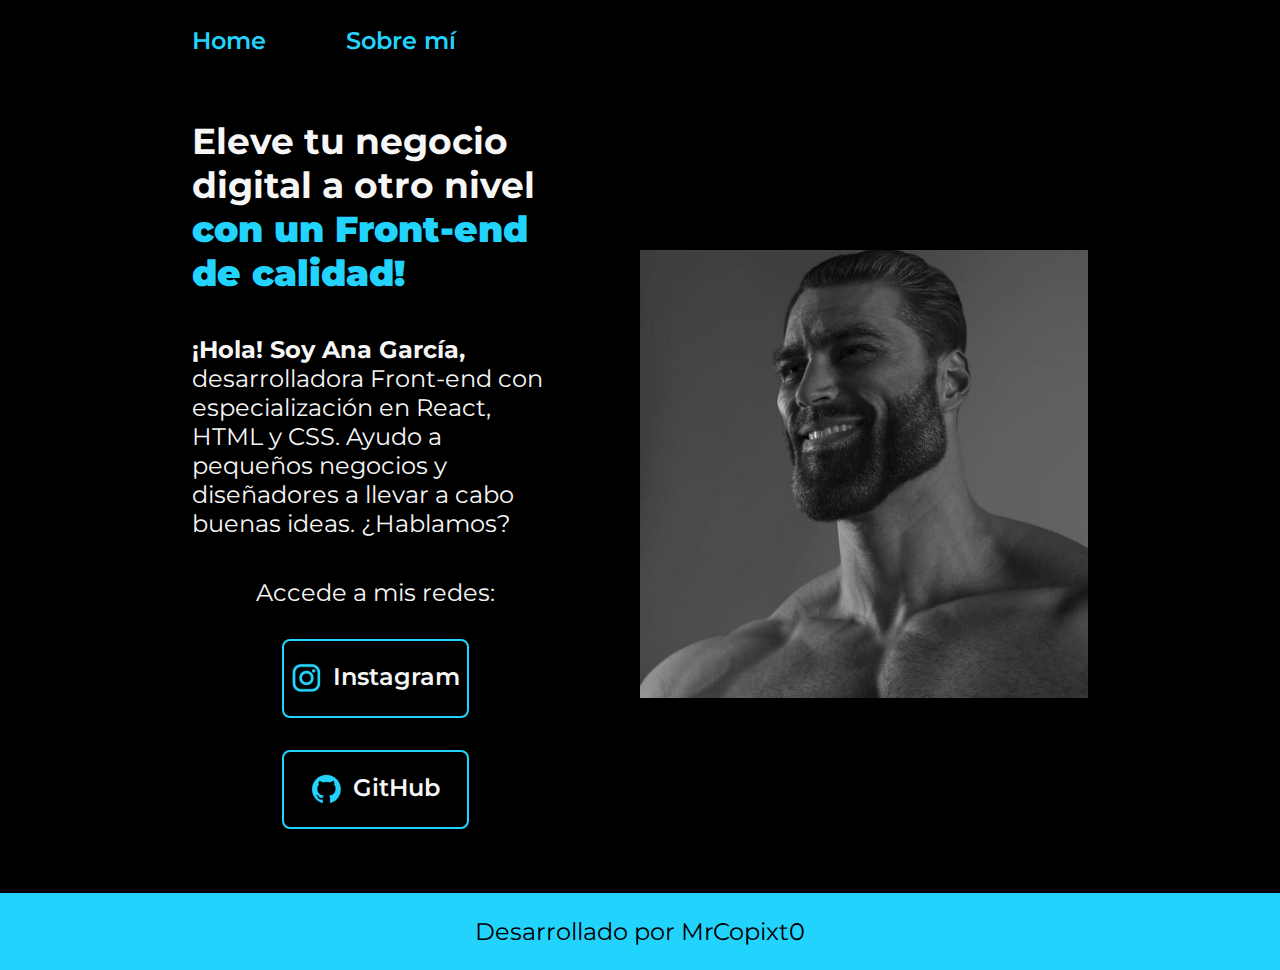
<file: index.html>
<!DOCTYPE html>
<html lang="es-PE">
<head>
    <meta charset="UTF-8">
    <meta name="viewport" content="width=device-width, initial-scale=1.0">
    <title>Portafolio</title>
    <link rel="stylesheet" href="./styles.css/style.css">
</head>
<body>
    <header class="header">
        <nav class="header__menu">
            <a class="header__menu__link" href="index.html">Home</a>
            <a class="header__menu__link" href="aboutme.html">Sobre mí</a>
        </nav>
    </header>
    <main class="presentacion">
        <section class="presentacion__contenido">
            <h1 class="presentacion__contenido__titulo">Eleve tu negocio digital a otro nivel <strong class="titulo-destaque"> con un Front-end de calidad!</strong>
            </h1>
            <p class="presentacion__contenido__texto"><strong>¡Hola! Soy Ana García,</strong> desarrolladora Front-end con especialización en React, HTML y CSS. Ayudo a pequeños negocios y diseñadores a llevar a cabo buenas ideas. ¿Hablamos?

            </p>
            <div class="presentacion__enlaces">
                <h2 class="presentacion__elaces__subtitulo">Accede a mis redes:</h2>
                <a class="presentacion__enlaces__link" href="https://www.instagram.com/">
                    <img src="Assets-aula2-curso3-html-e-css-main/assets/instagram.png">
                    Instagram</a>
                <a class="presentacion__enlaces__link" href="https://github.com/">
                    <img src="Assets-aula2-curso3-html-e-css-main/assets/github.png">
                    GitHub</a>
            </div>
        </section>
            <img class="presentacion__imagen" src="Assets-aula2-curso3-html-e-css-main/assets/Sigma.png" Ana maría trabajando en su computadora>
        
    </main>
    <footer class="footer"> 
        <p>Desarrollado por MrCopixt0</p>
    </footer>
</body>
</html>
</file>
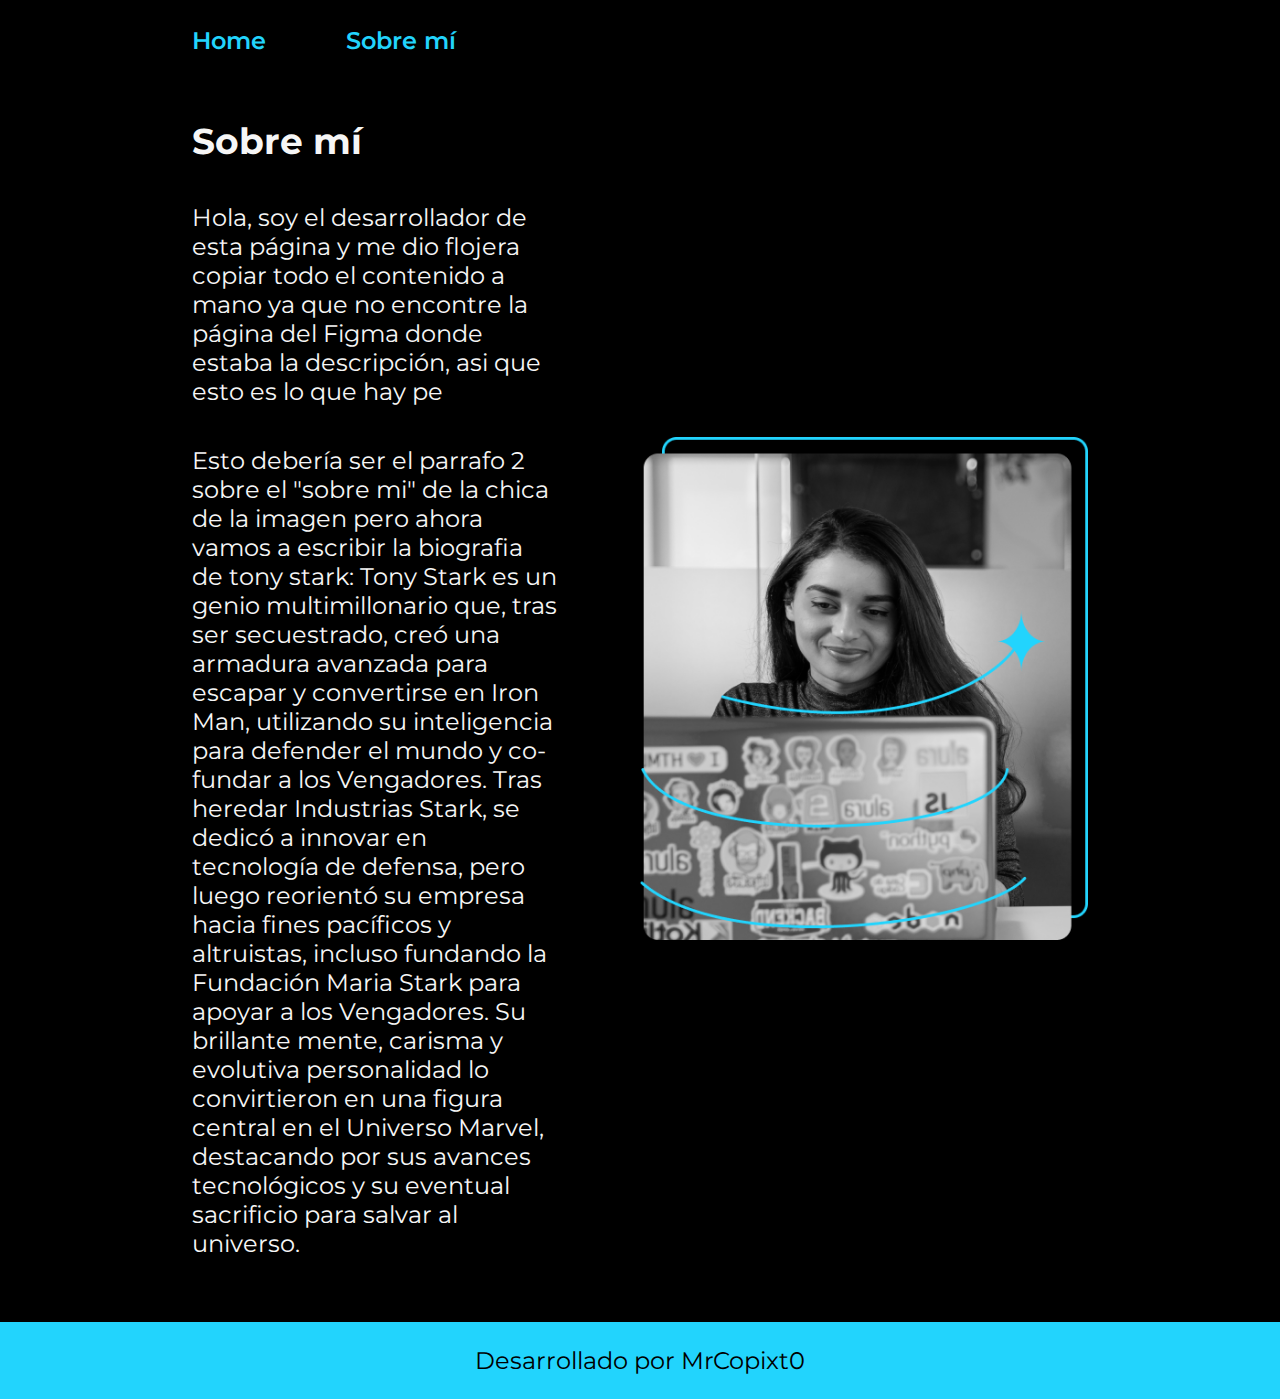
<file: aboutme.html>
<!DOCTYPE html>
<html lang="es-PE">
<head>
    <meta charset="UTF-8">
    <meta name="viewport" content="width=device-width, initial-scale=1.0">
    <title>Sobre mí</title>
    <link rel="stylesheet" href="styles.css/style.css">
</head>
<body>
    <header class="header">
        <nav class="header__menu">
            <a class="header__menu__link" href="index.html">Home</a>
            <a class="header__menu__link" href="aboutme.html">Sobre mí</a>
        </nav>
    </header>
    <main class="presentacion">
        <section class="presentacion__contenido">
            <h1 class="presentacion__contenido__titulo">Sobre mí</h1>
            <p class="presentacion__contenido__texto">Hola, soy el desarrollador de esta página y me dio flojera copiar todo el contenido a mano ya que no encontre la página del Figma donde estaba la descripción, asi que esto es lo que hay pe</p>
            <p class="presentacion__contenido__texto">Esto debería ser el parrafo 2 sobre el "sobre mi" de la chica de la imagen pero ahora vamos a escribir la biografia de tony stark: Tony Stark es un genio multimillonario que, tras ser secuestrado, creó una armadura avanzada para escapar y convertirse en Iron Man, utilizando su inteligencia para defender el mundo y co-fundar a los Vengadores. Tras heredar Industrias Stark, se dedicó a innovar en tecnología de defensa, pero luego reorientó su empresa hacia fines pacíficos y altruistas, incluso fundando la Fundación Maria Stark para apoyar a los Vengadores. Su brillante mente, carisma y evolutiva personalidad lo convirtieron en una figura central en el Universo Marvel, destacando por sus avances tecnológicos y su eventual sacrificio para salvar al universo.</p>
        </section>
            <img class="presentacion__imagen" src="Assets-aula2-curso3-html-e-css-main\assets\Imagem.png" alt="Ana maría trabajando en su computadora">
    </main>
    <footer class="footer"> 
        <p>Desarrollado por MrCopixt0</p>
    </footer>
</body>
</html>
</file>
<file: styles.css/style.css>
@import url('https://fonts.googleapis.com/css2?family=Krona+One&family=Montserrat:ital,wght@0,100..900;1,100..900&display=swap');

:root {
    --color-primario:#000000;
    --color-secundario:#F6F6F6;
    --color-terciario: #22D4FD;
    --color-hover: #272727;

    --fuente-montserrat: "Montserrat", sans-serif;
    --fuente-krona: "Montserrat", sans-serif;

}

* {
    padding: 0;
    margin: 0;
}


body {
    background-color: var(--color-primario);
    color: var(--color-secundario);
    box-sizing: border-box;
}

.header{
    padding: 2% 0% 0% 15%;
}

.header__menu {
 display: flex;
 gap: 80px;
}

.header__menu__link{
    font-family: var(--fuente-montserrat);
    font-size: 1.5rem;
    font-weight: 600;
    color: var(--color-terciario);
    text-decoration: none;
}

.presentacion {
    display: flex;
    align-items: center;
    padding: 5% 15%;
    justify-content: space-between;
    gap: 82px;
}
.presentacion__contenido {
    width: 50%;
    display: flex;
    flex-direction: column;
    gap: 40px;
}

.presentacion__contenido__titulo {
    font-size: 2.25rem;
    font-family: var(--fuente-krona);
}
.titulo-destaque {
    color: var(--color-terciario);
}
.presentacion__contenido__texto {
    font-size: 1.5rem;
    font-family: var(--fuente-montserrat);
}

.presentacion__enlaces {
    display: flex;
    justify-content: space-between;
    flex-direction: column;
    align-items: center;
    gap: 32px;
}

.presentacion__elaces__subtitulo {
    font-family: var(--fuente-krona);
    font-size: 1.5rem;
    font-weight: 400;
}

.presentacion__enlaces__link {
    width: 50%;
    text-align: center;
    padding: 21.5px 0;
    border-radius: 8px;
    font-family: var(--fuente-montserrat);
    font-size: 1.5rem;
    font-weight: 600;
    text-decoration: none;
    color: var(--color-secundario);
    border: 2px solid var(--color-terciario);
    display: flex;
    justify-content: center;
    gap: 10px;
}
.presentacion__enlaces__link :hover {
    background-color: var(--color-hover);
}

.presentacion__imagen {
    width: 50%;
}

.footer {
    background-color: var(--color-terciario);
    padding: 24px;
    color:var(--color-primario);
    display: flex; /* Añado esto para emular animaciones posteriormente*/
    justify-content: center;
    font-size: 1.5rem;
    font-family: var(--fuente-montserrat);
    font-weight: 400;
}

@media (max-width: 1200px) {

    .header{
        padding: 10%;
    }

    .header__menu{
        justify-content: center;
    }
    .presentacion{
        flex-direction: column-reverse;
        padding: 5%;
    }
    .presentacion__contenido{
        width: auto;
    }
}
</file>
